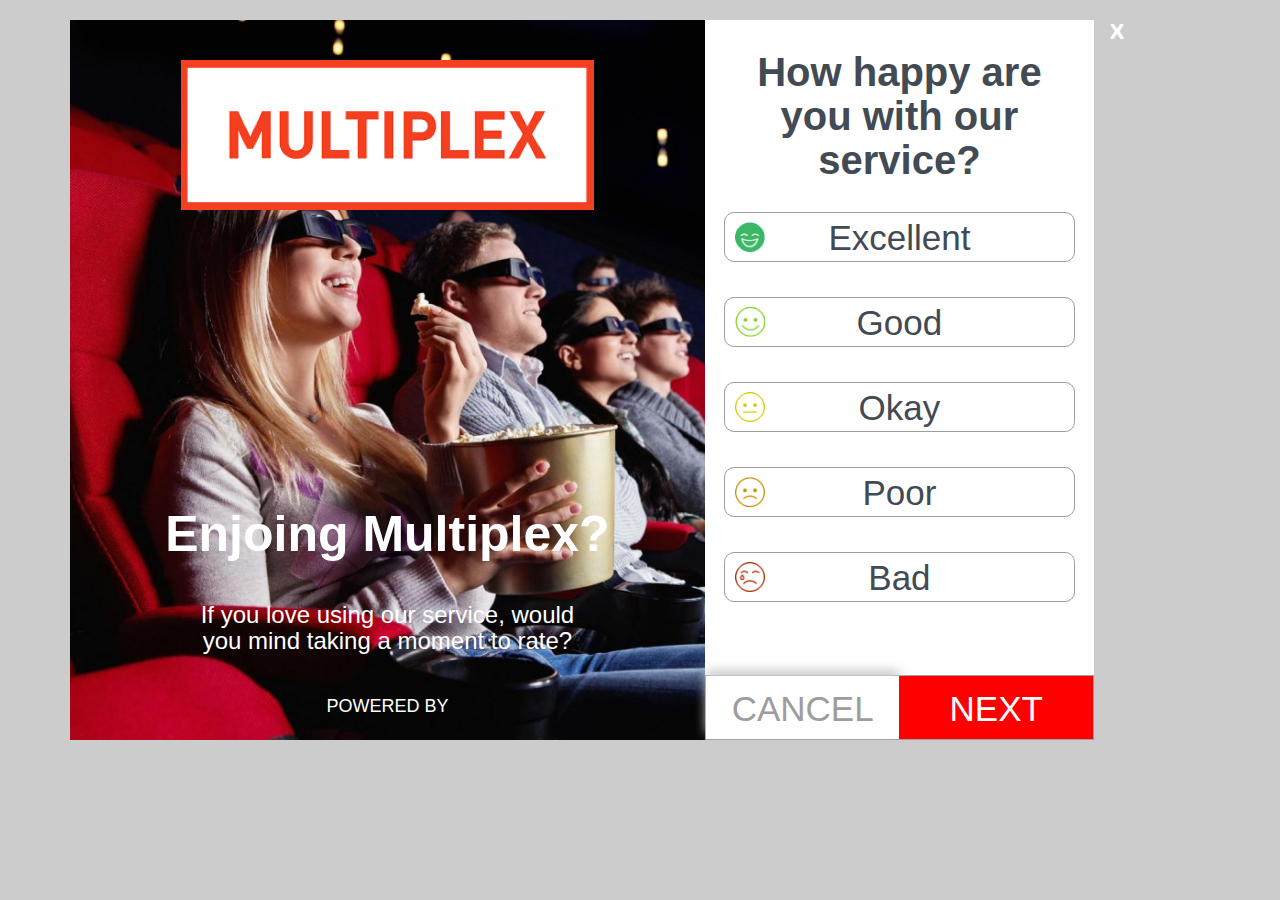
<file: index.html>
<!doctype html>
<!--[if lt IE 7]>      <html class="no-js lt-ie9 lt-ie8 lt-ie7" lang=""> <![endif]-->
<!--[if IE 7]>         <html class="no-js lt-ie9 lt-ie8" lang=""> <![endif]-->
<!--[if IE 8]>         <html class="no-js lt-ie9" lang=""> <![endif]-->
<!--[if gt IE 8]><!--> <html class="no-js" lang=""> <!--<![endif]-->
    <head>
        <meta charset="utf-8">
        <meta http-equiv="X-UA-Compatible" content="IE=edge,chrome=1">
        <title></title>
        <meta name="description" content="">
        <meta name="viewport" content="width=device-width, initial-scale=1">
        <link rel="apple-touch-icon" href="apple-touch-icon.png">

        <link rel="stylesheet" href="libs/bootstrap-3.3.7-dist/css/bootstrap.min.css">
        <link rel="stylesheet" href="css/style.css">


    </head>
    <body>
        <div class="container">
            <div class="wrap">
                <div class="button-popup">Click me!</div>
                <div class="popup">
                    <div class="close">X</div>
                    <div class="popup__promo">
                        <div class="logo">
                            <a href="#">
                                <img src="img/logo.png" alt="logo">
                            </a>
                        </div>
                        <div class="popup__promo-text">
                            <h1>Enjoing Multiplex?</h1>
                            <h2>If you love using our service, would<br> you mind taking a moment to rate?</h2>
                            <span class="powered">powered by</span>
                        </div>
                    </div>
                    <div class="popup__rate">
                        <div class="popup__rate-text">
                            <h2>
                                How happy are you with our service?
                            </h2>
                            <ul class="rate-list">
                                <li class="rate-item">
                                    <a href="#" class="rate-link">Excellent</a>
                                </li>
                                <li class="rate-item">
                                    <a href="#" class="rate-link">Good</a>
                                </li>
                                <li class="rate-item">
                                    <a href="#" class="rate-link">Okay</a>
                                </li>
                                <li class="rate-item">
                                    <a href="#" class="rate-link">Poor</a>
                                </li>
                                <li class="rate-item">
                                    <a href="#" class="rate-link">Bad</a>
                                </li>
                            </ul>

                            <div class="rate-buttons-box">
                                <a href="#" class="button button-cancel">Cancel</a>
                                <a href="#" class="button button-ok">Next</a>
                            </div>
                        </div>
                    </div>
                </div>
            </div>
        </div>
        <script src="https://cdnjs.cloudflare.com/ajax/libs/jquery/3.3.1/jquery.min.js"></script>
        <script src="js/common.js"></script>
    </body>
</html>
</file>
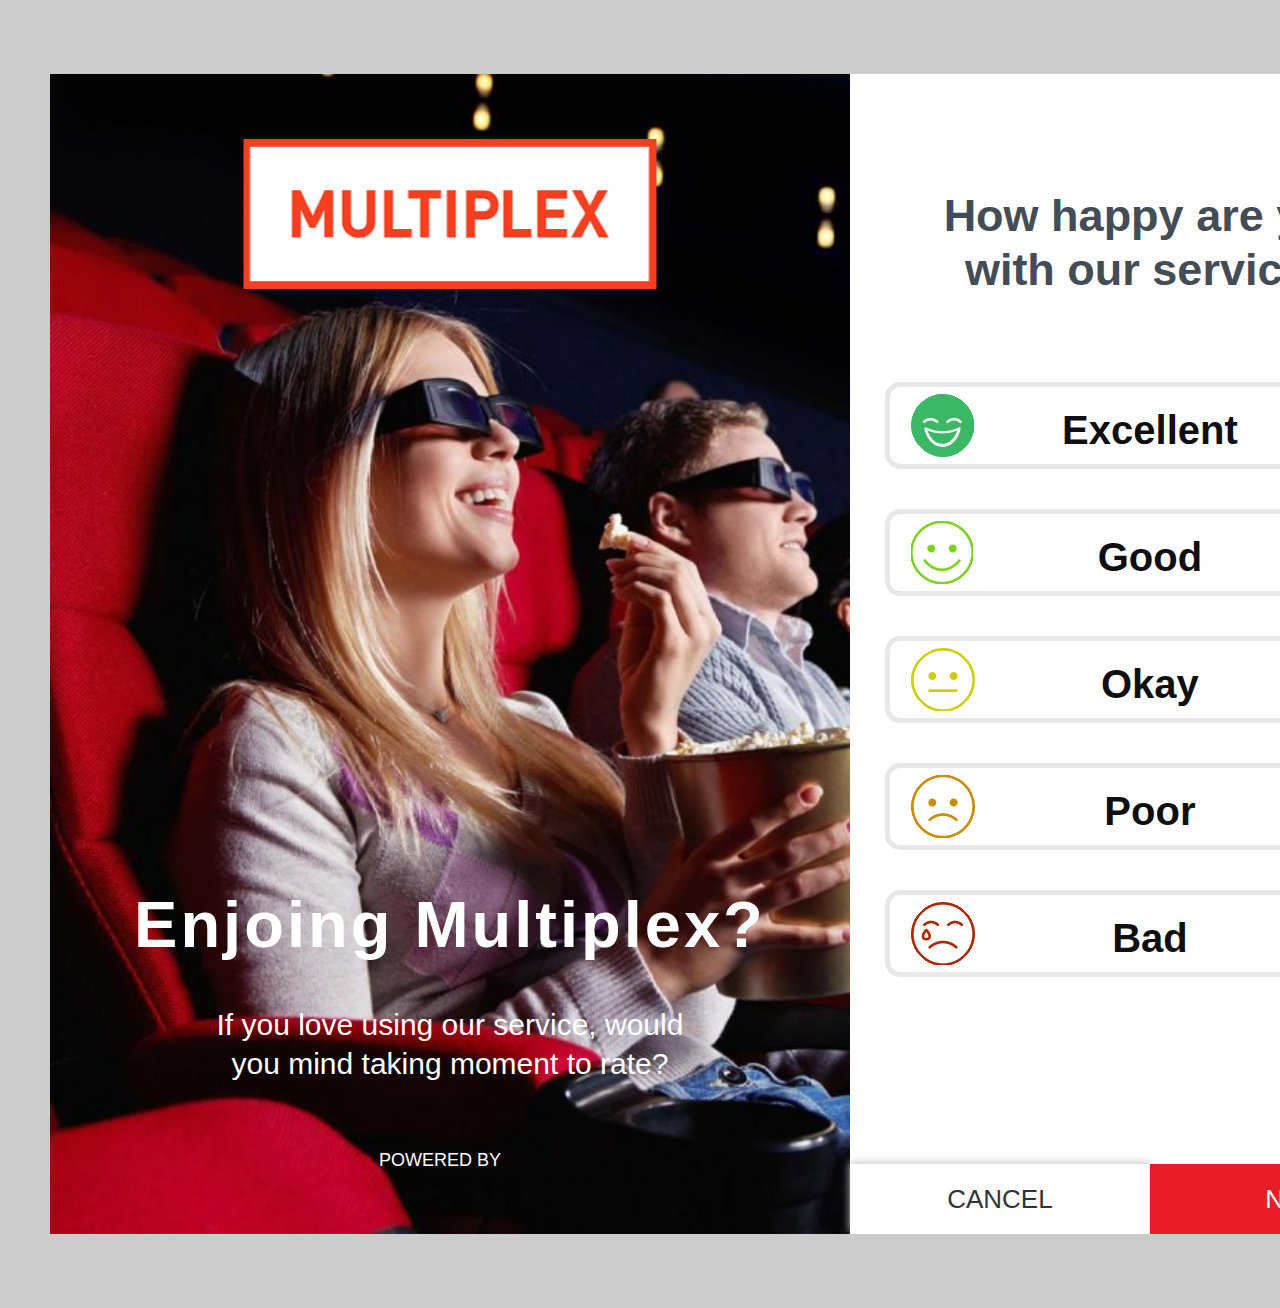
<file: index_original-size.html>
<!doctype html>
<!--[if lt IE 7]>      <html class="no-js lt-ie9 lt-ie8 lt-ie7" lang=""> <![endif]-->
<!--[if IE 7]>         <html class="no-js lt-ie9 lt-ie8" lang=""> <![endif]-->
<!--[if IE 8]>         <html class="no-js lt-ie9" lang=""> <![endif]-->
<!--[if gt IE 8]><!--> <html class="no-js" lang=""> <!--<![endif]-->
    <head>
        <meta charset="utf-8">
        <meta http-equiv="X-UA-Compatible" content="IE=edge,chrome=1">
        <title></title>
        <meta name="description" content="">
        <meta name="viewport" content="width=device-width, initial-scale=1">
        <link rel="apple-touch-icon" href="apple-touch-icon.png">

        <link rel="stylesheet" href="libs/bootstrap-3.3.7-dist/css/bootstrap.min.css">
        <link rel="stylesheet" href="css/main.css">


    </head>
    <body>
        <div class="wrapper">
            <div class="popup">
                <div class="close">x</div>
                <div class="popup__promo">
                    <div class="logo">
                        <img src="img/logo.png" alt="logo">
                    </div>
                    <div class="popup__promo-text">
                        <h1>Enjoing Multiplex?</h1>
                        <h2>If you love using our service, would <br> you mind taking  moment to rate?</h2>
                        <span class="creator">powered by</span>
                    </div>
                </div>
                <div class="popup__feedback">
                    <span class="feedback-message">
                        How happy are you<br> with our service?
                    </span>
                    <ul class="rate-list">
                        <li class="rate-item">
                            <a href="" class="rate-mark">
                                Excellent
                            </a>
                        </li>
                        <li class="rate-item">
                            <a href="" class="rate-mark">
                                Good
                            </a>
                        </li>
                        <li class="rate-item">
                            <a href="" class="rate-mark">
                                Okay
                            </a>
                        </li>
                        <li class="rate-item">
                            <a href="" class="rate-mark">
                                Poor
                            </a>
                        </li>
                        <li class="rate-item">
                            <a href="" class="rate-mark">
                                Bad
                            </a>
                        </li>
                    </ul>
                    <div class="feedback__buttons">
                        <a href="#" class="ok">Cancel</a>
                        <a href="#" class="cancel">Next</a>
                    </div>
                </div>
            </div>
        </div>
        <script src="js/common.js"></script>
    </body>
</html>
</file>
<file: css/style.css>
html,
body {
  min-height: 100%;
  width: 100%;
  height: 100%;
}

body {
  background-color: #ccc;
}

.wrap {
  background-color: #9d9d9d;
  height: 100%;
  width: 100%;
}

.popup {
  width: 80%;
  height: 80%;
  min-height: 700px;
  position: absolute;
  display: flex;
  background-color: #fff;
  z-index: 999;
  margin-top: 20px;
}

.popup .close {
  position: absolute;
  top: 0px;
  right: -30px;
  opacity: 1;
  color: #ffffff;
}

.popup__promo {
  background-image: url("../img/fon.jpg");
  background-size: cover;
  height: 100%;
  width: 62%;
  position: relative;
}

.logo {
  width: 100%;
  display: flex;
  justify-content: center;
  margin-top: 40px;
}

.logo a {
  display: block;
  max-width: 80%;
  margin: 0 auto;
}

.logo img {
  display: block;
  max-width: 100%;
  object-fit: contain;
}

.popup__promo-text {
  font-family: Arial, sans-serif;
  text-align: center;
  color: #fff;
  position: absolute;
  bottom: 20px;
  width: 100%;
}

.popup__promo-text h1 {
  font-size: 50px;
  margin-bottom: 40px;
  font-weight: bold;
}

.popup__promo-text h2 {
  font-size: 24px;
  margin-bottom: 40px;
}

.popup__promo-text .powered {
  text-transform: uppercase;
  font-size: 18px;
}

.popup__rate {
  position: relative;
  width: 38%;
  min-width: 350px;
}

.popup__rate-text h2 {
  font-size: 40px;
  display: block;
  width: 80%;
  text-align: center;
  margin: 0 auto;
  font-family: aral, sans-serif;
  font-weight: bold;
  color: #424a54;
  margin-top: 30px;
}

.rate-list {
  display: block;
  margin: 0;
  padding: 0;
  margin-top: 30px;
  margin-bottom: 100px;
}

.rate-list .rate-item {
  display: block;
  margin: 0 auto;
  padding: 0;
  height: 50px;
  width: 90%;
  border-radius: 10px;
  border: 1px solid #9d9d9d;
  margin-bottom: 35px;
  position: relative;
}

.rate-list .rate-item:before {
  content: "";
  display: block;
  height: 30px;
  width: 30px;
  background-image: url("../img/1.png");
  position: absolute;
  left: 10px;
  top: 50%;
  transform: translateY(-50%);
  background-size: contain;
}

.rate-list .rate-item:nth-child(2):before {
  background-image: url("../img/2.png");
}

.rate-list .rate-item:nth-child(3):before {
  background-image: url("../img/3.png");
}

.rate-list .rate-item:nth-child(4):before {
  background-image: url("../img/4.png");
}

.rate-list .rate-item:nth-child(5):before {
  background-image: url("../img/5.png");
}

.rate-list .rate-link {
  color: #424a54;
  display: block;
  text-align: center;
  line-height: 50px;
  font-size: 35px;
}

.rate-buttons-box {
  display: flex;
  height: 65px;
  position: absolute;
  bottom: 0;
  width: 100%;
  line-height: 65px;
  text-align: center;
  font-size: 35px;
  text-transform: uppercase;
  border: 1px solid #9d9d9d;
  cursor: pointer;
}

.rate-buttons-box:hover {
  text-decoration: none;
}

.rate-buttons-box .button-cancel {
  width: 50%;
  color: #9d9d9d;
  box-shadow: 0px -6px 10px #ccc;
}

.rate-buttons-box .button-ok {
  width: 50%;
  color: #ffffff;
  background: #f00;
}

.button-popup {
  width: 200px;
  height: 60px;
  position: absolute;
  top: 50%;
  left: 50%;
  text-align: center;
  transform: translate(-50%, -50%);
  background: #fff;
  line-height: 60px;
}

@media screen and (max-width: 768px) {
  .popup {
    flex-wrap: wrap;
    overflow: auto;
  }

  .popup .close {
    right: 0;
    z-index: 99;
    font-size: 35px;
  }

  .popup__promo {
    width: 100%;
  }

  .popup__promo-text h1 {
    font-size: 32px;
  }

  .popup__rate {
    min-width: 100%;
  }
}
</file>
<file: css/main.css>
body {
  background-color: #ccc; }

.wrapper {
  width: 1500px;
  margin: 0 auto; }

.popup {
  background-color: #fff;
  display: flex;
  width: 1400px;
  margin: 74px auto;
  height: 1160px;
  position: relative; }
  .popup .close {
    position: absolute;
    right: -50px;
    top: -50px;
    font-size: 40px; }
  .popup .popup__promo {
    position: relative;
    width: 805px;
    background-color: #0f0;
    background-image: url("../img/fon.jpg");
    background-size: cover; }
  .popup .popup__feedback {
    width: 604px;
    position: relative; }
    .popup .popup__feedback .feedback-message {
      font-size: 45px;
      text-align: center;
      display: block;
      width: 100%;
      font-weight: bold;
      color: #444c56;
      margin-top: 115px;
      line-height: 1.2em; }
  .popup .logo {
    position: absolute;
    top: 65px;
    left: 50%;
    transform: translateX(-50%); }
  .popup .popup__promo-text {
    position: absolute;
    bottom: 60px;
    color: #fff;
    text-align: center;
    width: 100%; }
    .popup .popup__promo-text h1 {
      font-size: 65px;
      margin-bottom: 45px;
      font-weight: bold;
      font-family: arial, sans-serif;
      letter-spacing: 3px; }
    .popup .popup__promo-text h2 {
      margin-bottom: 65px;
      line-height: 1.3em; }
    .popup .popup__promo-text .creator {
      text-transform: uppercase;
      font-size: 18px;
      letter-spacing: 0px;
      margin-left: -20px; }
  .popup .rate-list {
    display: block;
    margin: 0;
    padding: 0;
    margin-top: 85px; }

.rate-item {
  display: block;
  padding: 0;
  border: 5px solid #e7e8e7;
  width: 530px;
  height: 87px;
  margin: 0 auto;
  border-radius: 15px;
  margin-bottom: 40px;
  position: relative; }
  .rate-item:after {
    display: block;
    content: "";
    height: 64px;
    width: 64px;
    position: absolute;
    left: 21px;
    top: 6px;
    background-image: url("../img/smiles-sprite.png"); }
  .rate-item:nth-child(2):after {
    background-position: -65px 0; }
  .rate-item:nth-child(3):after {
    background-position: -129px 0; }
  .rate-item:nth-child(4):after {
    background-position: -194px -1px; }
  .rate-item:nth-child(5):after {
    background-position: -259px 0; }

.rate-mark {
  display: block;
  width: 100%;
  height: 100%;
  text-align: center;
  line-height: 87px;
  font-size: 40px;
  color: #0f0f0f;
  text-decoration: none;
  font-weight: bold; }
  .rate-mark:hover {
    background: rgba(0, 110, 0, 0.1);
    transition: all .3s;
    text-decoration: none; }

.feedback__buttons {
  position: absolute;
  bottom: 0;
  display: flex;
  width: 100%; }
  .feedback__buttons a {
    width: 50%;
    display: block;
    text-transform: uppercase;
    text-align: center;
    height: 70px;
    line-height: 70px;
    text-transform: uppercase;
    color: #333;
    font-size: 26px;
    box-shadow: 0 -2px 8px #ccc; }
  .feedback__buttons .cancel {
    box-shadow: none;
    background-color: #e81d28;
    color: #fff; }
</file>
